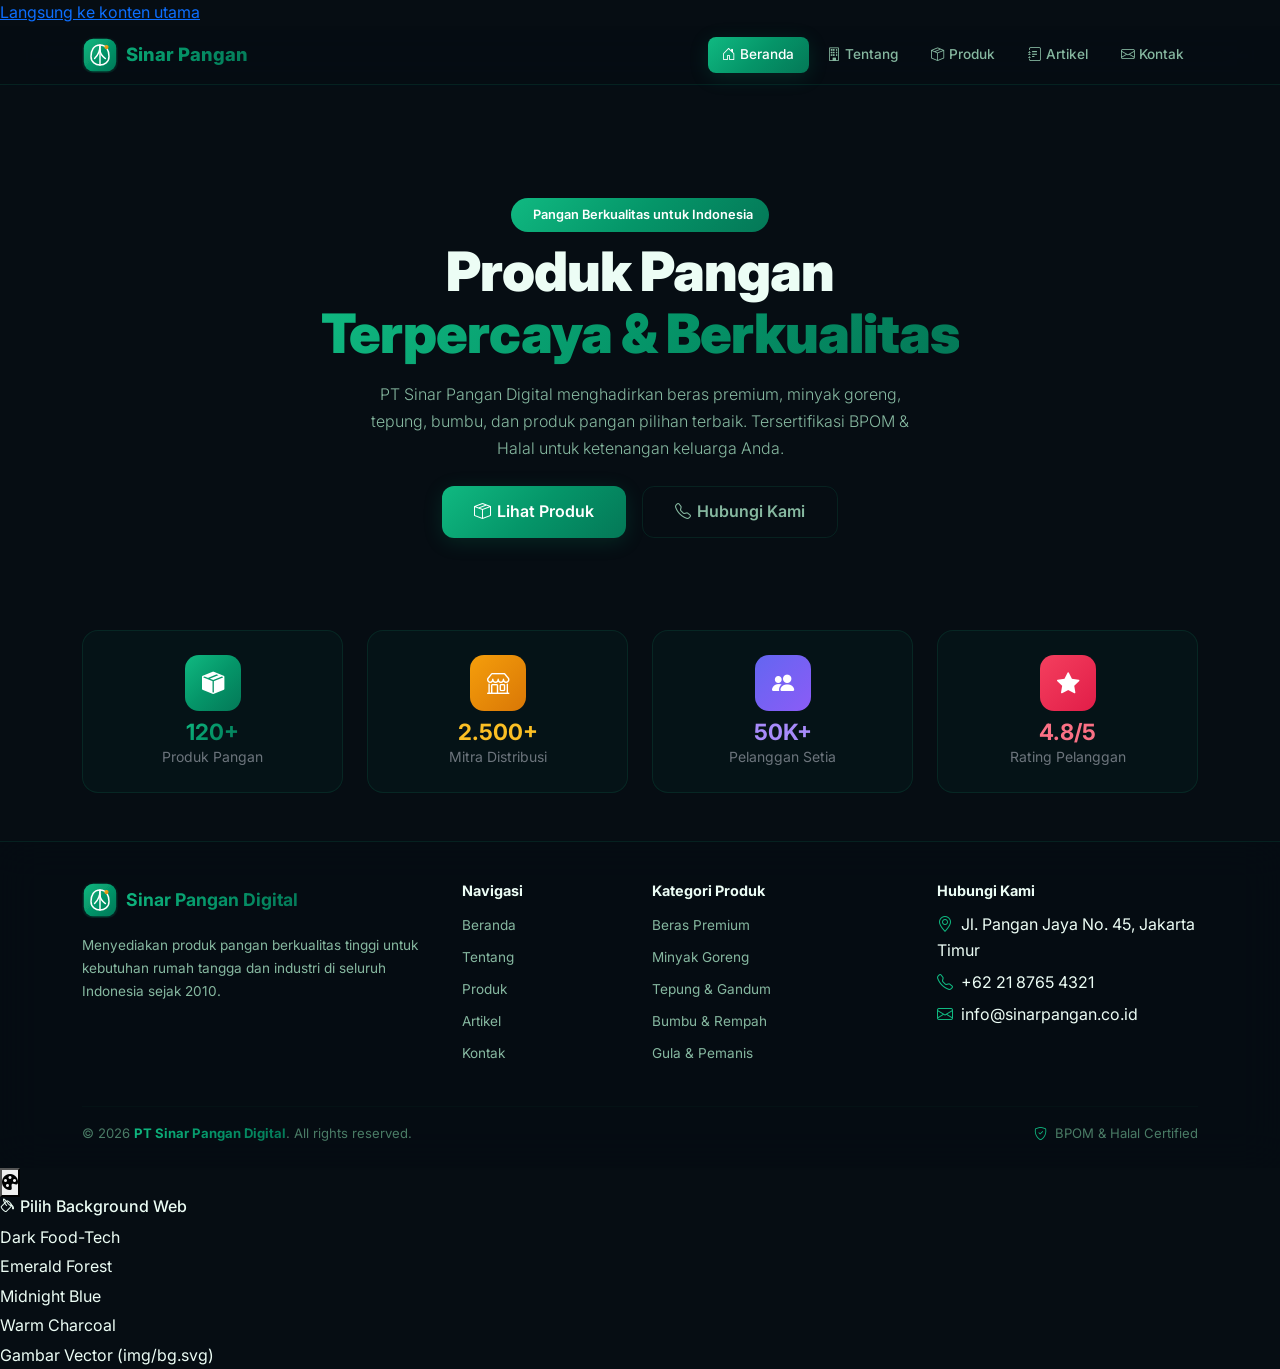
<file: index.html>
<!DOCTYPE html>
<html lang="id">
<head>
    <meta charset="UTF-8">
    <meta name="viewport" content="width=device-width, initial-scale=1.0">
    <meta name="description" content="PT Sinar Pangan Digital - Solusi pangan berkualitas tinggi untuk Indonesia. Beras premium, minyak goreng, tepung, bumbu, dan produk pangan terbaik.">
    <meta name="theme-color" content="#059669">
    <title>PT Sinar Pangan Digital</title>

    <!-- Bootstrap 5 CSS -->
    <link href="https://cdn.jsdelivr.net/npm/bootstrap@5.3.3/dist/css/bootstrap.min.css" rel="stylesheet">
    <!-- Bootstrap Icons -->
    <link href="https://cdn.jsdelivr.net/npm/bootstrap-icons@1.11.3/font/bootstrap-icons.min.css" rel="stylesheet">
    <!-- Google Fonts -->
    <link href="https://fonts.googleapis.com/css2?family=Inter:wght@300;400;500;600;700;800;900&display=swap" rel="stylesheet">
    <!-- Custom CSS -->
    <link href="css/style.css" rel="stylesheet">
</head>
<body>

    <!-- Accessibility: Skip to main content -->
    <a href="#main-content" class="skip-link">Langsung ke konten utama</a>

    <!-- ====== NAVBAR ====== -->
    <nav class="navbar navbar-expand-lg navbar-sp sticky-top" role="navigation" aria-label="Navigasi utama">
        <div class="container">
            <a class="navbar-brand-sp" href="index.html" aria-label="PT Sinar Pangan Digital - Beranda">
                <img src="img/logo.svg" alt="Logo PT Sinar Pangan Digital" class="brand-logo-img">
                <span>Sinar Pangan</span>
            </a>
            <button class="navbar-toggler" type="button" data-bs-toggle="collapse" data-bs-target="#navMain" aria-controls="navMain" aria-expanded="false" aria-label="Toggle navigasi">
                <span class="navbar-toggler-icon"></span>
            </button>
            <div class="collapse navbar-collapse" id="navMain">
                <ul class="navbar-nav nav-sp ms-auto gap-1">
                    <li class="nav-item">
                        <a class="nav-link active" href="index.html" aria-current="page">
                            <i class="bi bi-house-door me-1"></i>Beranda
                        </a>
                    </li>
                    <li class="nav-item">
                        <a class="nav-link" href="tentang.html">
                            <i class="bi bi-building me-1"></i>Tentang
                        </a>
                    </li>
                    <li class="nav-item">
                        <a class="nav-link" href="produk.html">
                            <i class="bi bi-box-seam me-1"></i>Produk
                        </a>
                    </li>
                    <li class="nav-item">
                        <a class="nav-link" href="artikel.html">
                            <i class="bi bi-journal-text me-1"></i>Artikel
                        </a>
                    </li>
                    <li class="nav-item">
                        <a class="nav-link" href="kontak.html">
                            <i class="bi bi-envelope me-1"></i>Kontak
                        </a>
                    </li>
                </ul>
            </div>
        </div>
    </nav>

    <!-- ====== MAIN CONTENT ====== -->
    <main class="main-content" id="main-content" role="main">
        <div class="container mt-4 mb-5">
            <!-- Hero -->
            <section class="hero ani" aria-labelledby="hero-heading">
                <div class="row justify-content-center">
                    <div class="col-lg-9">
                        <div class="section-badge mb-2"><i class="bi bi-leaf"></i> Pangan Berkualitas untuk Indonesia</div>
                        <h1 id="hero-heading">Produk Pangan<br><span class="gradient-text">Terpercaya &amp; Berkualitas</span></h1>
                        <p class="lead">PT Sinar Pangan Digital menghadirkan beras premium, minyak goreng, tepung, bumbu, dan produk pangan pilihan terbaik. Tersertifikasi BPOM &amp; Halal untuk ketenangan keluarga Anda.</p>
                        <div class="d-flex gap-3 justify-content-center flex-wrap">
                            <a href="produk.html" class="btn-sp btn-sp-primary btn-sp-lg"><i class="bi bi-box-seam"></i> Lihat Produk</a>
                            <a href="kontak.html" class="btn-sp btn-sp-outline btn-sp-lg"><i class="bi bi-telephone"></i> Hubungi Kami</a>
                        </div>
                    </div>
                </div>
            </section>

            <!-- Stats -->
            <section class="row g-3 g-md-4 mt-1" aria-label="Statistik perusahaan">
                <div class="col-6 col-md-3 ani ani-d1">
                    <div class="glass text-center py-3 py-md-4">
                        <div class="icon-box icon-box-lg mx-auto mb-2" style="background:var(--primary-gradient);border-radius:14px"><i class="bi bi-box-seam-fill"></i></div>
                        <h3 class="fw-bold mb-0" style="font-size:1.4rem"><span class="gradient-text">120+</span></h3>
                        <p class="text-secondary mb-0 small">Produk Pangan</p>
                    </div>
                </div>
                <div class="col-6 col-md-3 ani ani-d2">
                    <div class="glass text-center py-3 py-md-4">
                        <div class="icon-box icon-box-lg mx-auto mb-2" style="background:var(--accent-gradient);border-radius:14px"><i class="bi bi-shop"></i></div>
                        <h3 class="fw-bold mb-0" style="font-size:1.4rem;color:var(--amber-400)">2.500+</h3>
                        <p class="text-secondary mb-0 small">Mitra Distribusi</p>
                    </div>
                </div>
                <div class="col-6 col-md-3 ani ani-d3">
                    <div class="glass text-center py-3 py-md-4">
                        <div class="icon-box icon-box-lg mx-auto mb-2" style="background:linear-gradient(135deg,#6366f1,#8b5cf6);border-radius:14px"><i class="bi bi-people-fill"></i></div>
                        <h3 class="fw-bold mb-0" style="font-size:1.4rem;color:#a78bfa">50K+</h3>
                        <p class="text-secondary mb-0 small">Pelanggan Setia</p>
                    </div>
                </div>
                <div class="col-6 col-md-3 ani ani-d4">
                    <div class="glass text-center py-3 py-md-4">
                        <div class="icon-box icon-box-lg mx-auto mb-2" style="background:linear-gradient(135deg,#f43f5e,#e11d48);border-radius:14px"><i class="bi bi-star-fill"></i></div>
                        <h3 class="fw-bold mb-0" style="font-size:1.4rem;color:#fb7185">4.8/5</h3>
                        <p class="text-secondary mb-0 small">Rating Pelanggan</p>
                    </div>
                </div>
            </section>
        </div>
    </main>

    <!-- ====== FOOTER ====== -->
    <footer class="footer-sp" role="contentinfo">
        <div class="container">
            <div class="row g-4 mb-4">
                <div class="col-lg-4">
                    <div class="d-flex align-items-center gap-2 mb-3">
                        <img src="img/logo.svg" alt="Logo PT Sinar Pangan Digital" class="brand-logo-img">
                        <span class="footer-brand" style="font-size:1.1rem">Sinar Pangan Digital</span>
                    </div>
                    <p style="color:var(--text-secondary);font-size:.85rem;line-height:1.7">Menyediakan produk pangan berkualitas tinggi untuk kebutuhan rumah tangga dan industri di seluruh Indonesia sejak 2010.</p>
                </div>
                <div class="col-6 col-lg-2">
                    <h6 class="footer-title">Navigasi</h6>
                    <ul class="footer-links">
                        <li><a href="index.html">Beranda</a></li>
                        <li><a href="tentang.html">Tentang</a></li>
                        <li><a href="produk.html">Produk</a></li>
                        <li><a href="artikel.html">Artikel</a></li>
                        <li><a href="kontak.html">Kontak</a></li>
                    </ul>
                </div>
                <div class="col-6 col-lg-3">
                    <h6 class="footer-title">Kategori Produk</h6>
                    <ul class="footer-links">
                        <li><a href="produk.html">Beras Premium</a></li>
                        <li><a href="produk.html">Minyak Goreng</a></li>
                        <li><a href="produk.html">Tepung &amp; Gandum</a></li>
                        <li><a href="produk.html">Bumbu &amp; Rempah</a></li>
                        <li><a href="produk.html">Gula &amp; Pemanis</a></li>
                    </ul>
                </div>
                <div class="col-lg-3">
                    <h6 class="footer-title">Hubungi Kami</h6>
                    <ul class="footer-links">
                        <li><i class="bi bi-geo-alt me-1" style="color:var(--green-500)"></i> Jl. Pangan Jaya No. 45, Jakarta Timur</li>
                        <li><i class="bi bi-telephone me-1" style="color:var(--green-500)"></i> +62 21 8765 4321</li>
                        <li><i class="bi bi-envelope me-1" style="color:var(--green-500)"></i> info@sinarpangan.co.id</li>
                    </ul>
                </div>
            </div>
            <hr style="border-color:var(--glass-border);margin:0 0 1rem">
            <div class="row align-items-center">
                <div class="col-md-6 text-center text-md-start"><p>&copy; 2026 <span class="footer-brand">PT Sinar Pangan Digital</span>. All rights reserved.</p></div>
                <div class="col-md-6 text-center text-md-end"><p><i class="bi bi-shield-check me-1" style="color:var(--green-500)"></i> BPOM &amp; Halal Certified</p></div>
            </div>
        </div>
    </footer>

    <!-- Toast Notification Container -->
    <div id="toastNotif" class="toast-sp" role="alert" aria-live="polite"></div>

    <!-- Bootstrap 5 JS Bundle -->
    <script src="https://cdn.jsdelivr.net/npm/bootstrap@5.3.3/dist/js/bootstrap.bundle.min.js"></script>
    <!-- Custom JS -->
    <script src="js/app.js"></script>
</body>
</html>
</file>
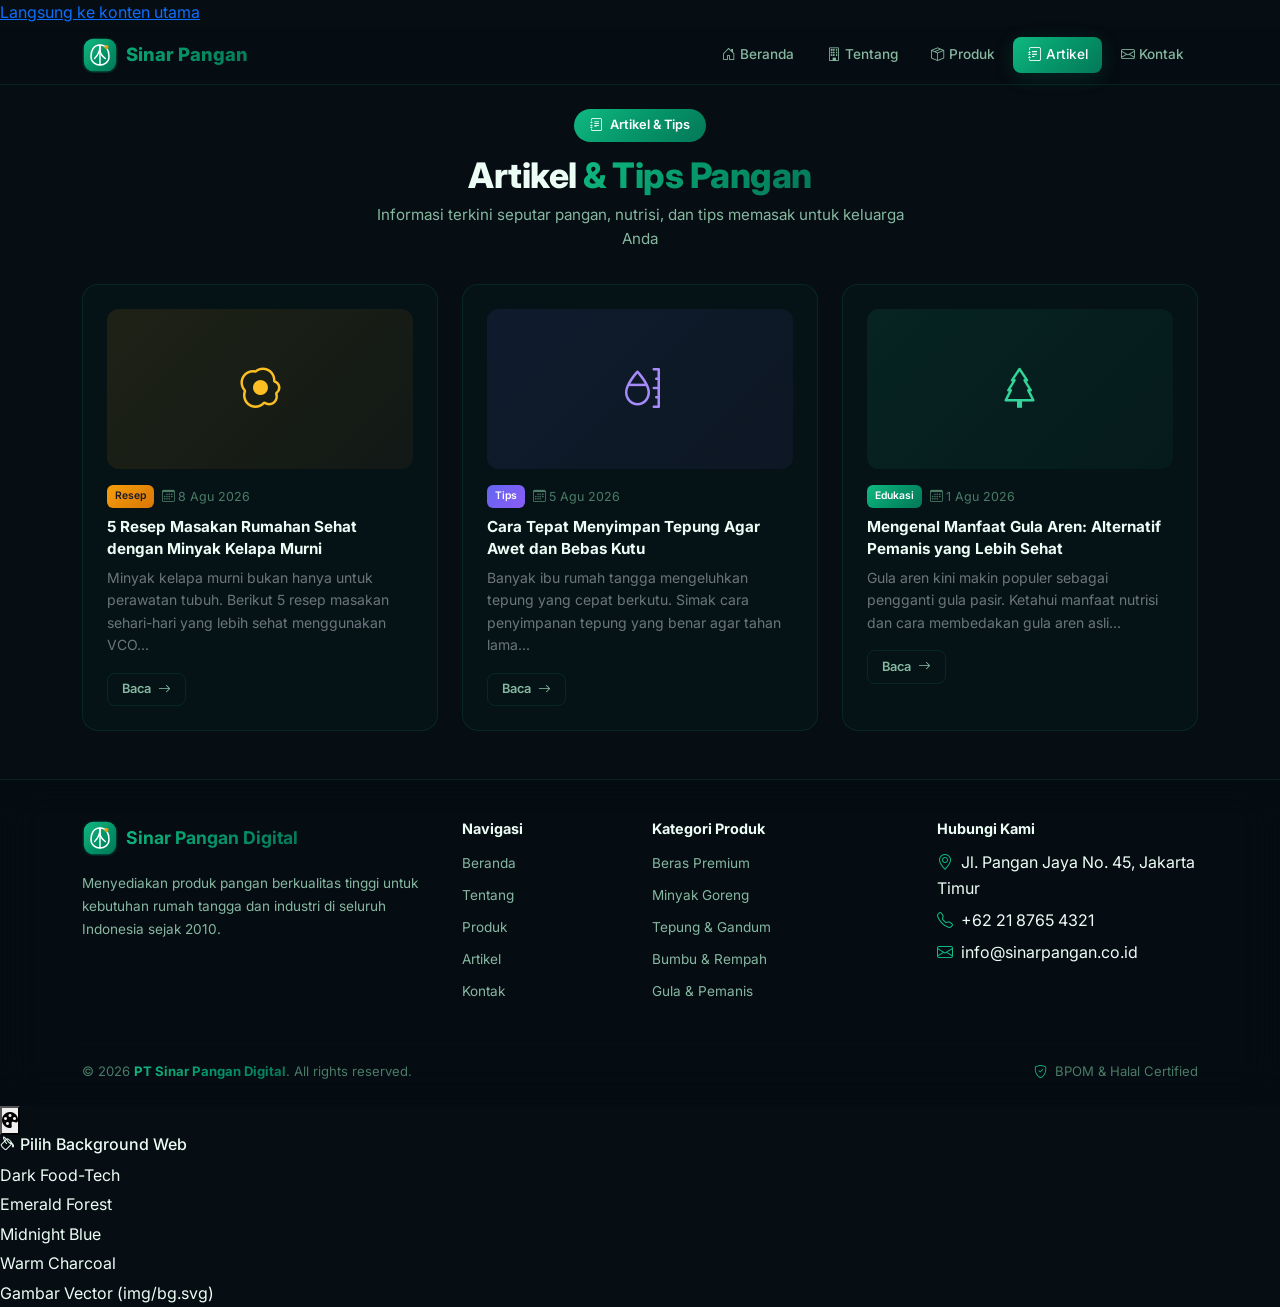
<file: artikel.html>
<!DOCTYPE html>
<html lang="id">
<head>
    <meta charset="UTF-8">
    <meta name="viewport" content="width=device-width, initial-scale=1.0">
    <meta name="description" content="Artikel & Tips Pangan - PT Sinar Pangan Digital. Informasi terkini seputar nutrisi, resep masakan, dan tips dapur sehat.">
    <meta name="theme-color" content="#059669">
    <title>Artikel &amp; Tips - PT Sinar Pangan Digital</title>

    <!-- Bootstrap 5 CSS -->
    <link href="https://cdn.jsdelivr.net/npm/bootstrap@5.3.3/dist/css/bootstrap.min.css" rel="stylesheet">
    <!-- Bootstrap Icons -->
    <link href="https://cdn.jsdelivr.net/npm/bootstrap-icons@1.11.3/font/bootstrap-icons.min.css" rel="stylesheet">
    <!-- Google Fonts -->
    <link href="https://fonts.googleapis.com/css2?family=Inter:wght@300;400;500;600;700;800;900&display=swap" rel="stylesheet">
    <!-- Custom CSS -->
    <link href="css/style.css" rel="stylesheet">
</head>
<body>

    <!-- Accessibility: Skip to main content -->
    <a href="#main-content" class="skip-link">Langsung ke konten utama</a>

    <!-- ====== NAVBAR ====== -->
    <nav class="navbar navbar-expand-lg navbar-sp sticky-top" role="navigation" aria-label="Navigasi utama">
        <div class="container">
            <a class="navbar-brand-sp" href="index.html" aria-label="PT Sinar Pangan Digital - Beranda">
                <img src="img/logo.svg" alt="Logo PT Sinar Pangan Digital" class="brand-logo-img">
                <span>Sinar Pangan</span>
            </a>
            <button class="navbar-toggler" type="button" data-bs-toggle="collapse" data-bs-target="#navMain" aria-controls="navMain" aria-expanded="false" aria-label="Toggle navigasi">
                <span class="navbar-toggler-icon"></span>
            </button>
            <div class="collapse navbar-collapse" id="navMain">
                <ul class="navbar-nav nav-sp ms-auto gap-1">
                    <li class="nav-item">
                        <a class="nav-link" href="index.html">
                            <i class="bi bi-house-door me-1"></i>Beranda
                        </a>
                    </li>
                    <li class="nav-item">
                        <a class="nav-link" href="tentang.html">
                            <i class="bi bi-building me-1"></i>Tentang
                        </a>
                    </li>
                    <li class="nav-item">
                        <a class="nav-link" href="produk.html">
                            <i class="bi bi-box-seam me-1"></i>Produk
                        </a>
                    </li>
                    <li class="nav-item">
                        <a class="nav-link active" href="artikel.html" aria-current="page">
                            <i class="bi bi-journal-text me-1"></i>Artikel
                        </a>
                    </li>
                    <li class="nav-item">
                        <a class="nav-link" href="kontak.html">
                            <i class="bi bi-envelope me-1"></i>Kontak
                        </a>
                    </li>
                </ul>
            </div>
        </div>
    </nav>

    <!-- ====== MAIN CONTENT ====== -->
    <main class="main-content" id="main-content" role="main">
        <div class="container mt-4 mb-5">
            <section class="ani text-center mb-4">
                <div class="section-badge"><i class="bi bi-journal-text"></i> Artikel &amp; Tips</div>
                <h1 class="section-title">Artikel <span class="gradient-text">&amp; Tips Pangan</span></h1>
                <p class="section-subtitle mx-auto">Informasi terkini seputar pangan, nutrisi, dan tips memasak untuk keluarga Anda</p>
            </section>
            <section class="row g-3 g-md-4" aria-label="Daftar artikel" role="list">
                <!-- Article 1 -->
                <div class="col-md-6 col-lg-4 ani ani-d1" role="listitem">
                    <article class="glass article-card h-100">
                        <div class="article-img" style="background:linear-gradient(135deg,rgba(245,158,11,.1),rgba(217,119,6,.06))"><i class="bi bi-egg-fried" style="font-size:2.5rem;color:var(--amber-400)"></i></div>
                        <div class="d-flex align-items-center gap-2 mb-2"><span class="badge-sp badge-sp-amber" style="font-size:.65rem">Resep</span><span class="article-meta"><i class="bi bi-calendar3 me-1"></i>8 Agu 2026</span></div>
                        <h3 class="fw-bold mb-2" style="font-size:.95rem;line-height:1.4">5 Resep Masakan Rumahan Sehat dengan Minyak Kelapa Murni</h3>
                        <p class="text-secondary small mb-3" style="line-height:1.6">Minyak kelapa murni bukan hanya untuk perawatan tubuh. Berikut 5 resep masakan sehari-hari yang lebih sehat menggunakan VCO...</p>
                        <a href="#" class="btn-sp btn-sp-outline btn-sp-sm" onclick="event.preventDefault();showToast('Fitur baca selengkapnya segera hadir!','success')">Baca <i class="bi bi-arrow-right"></i></a>
                    </article>
                </div>
                <!-- Article 2 -->
                <div class="col-md-6 col-lg-4 ani ani-d2" role="listitem">
                    <article class="glass article-card h-100">
                        <div class="article-img" style="background:linear-gradient(135deg,rgba(99,102,241,.1),rgba(139,92,246,.06))"><i class="bi bi-moisture" style="font-size:2.5rem;color:#a78bfa"></i></div>
                        <div class="d-flex align-items-center gap-2 mb-2"><span class="badge-sp" style="font-size:.65rem;background:linear-gradient(135deg,#6366f1,#8b5cf6)">Tips</span><span class="article-meta"><i class="bi bi-calendar3 me-1"></i>5 Agu 2026</span></div>
                        <h3 class="fw-bold mb-2" style="font-size:.95rem;line-height:1.4">Cara Tepat Menyimpan Tepung Agar Awet dan Bebas Kutu</h3>
                        <p class="text-secondary small mb-3" style="line-height:1.6">Banyak ibu rumah tangga mengeluhkan tepung yang cepat berkutu. Simak cara penyimpanan tepung yang benar agar tahan lama...</p>
                        <a href="#" class="btn-sp btn-sp-outline btn-sp-sm" onclick="event.preventDefault();showToast('Fitur baca selengkapnya segera hadir!','success')">Baca <i class="bi bi-arrow-right"></i></a>
                    </article>
                </div>
                <!-- Article 3 -->
                <div class="col-md-6 col-lg-4 ani ani-d3" role="listitem">
                    <article class="glass article-card h-100">
                        <div class="article-img" style="background:linear-gradient(135deg,rgba(16,185,129,.1),rgba(5,150,105,.06))"><i class="bi bi-tree" style="font-size:2.5rem;color:var(--green-400)"></i></div>
                        <div class="d-flex align-items-center gap-2 mb-2"><span class="badge-sp" style="font-size:.65rem">Edukasi</span><span class="article-meta"><i class="bi bi-calendar3 me-1"></i>1 Agu 2026</span></div>
                        <h3 class="fw-bold mb-2" style="font-size:.95rem;line-height:1.4">Mengenal Manfaat Gula Aren: Alternatif Pemanis yang Lebih Sehat</h3>
                        <p class="text-secondary small mb-3" style="line-height:1.6">Gula aren kini makin populer sebagai pengganti gula pasir. Ketahui manfaat nutrisi dan cara membedakan gula aren asli...</p>
                        <a href="#" class="btn-sp btn-sp-outline btn-sp-sm" onclick="event.preventDefault();showToast('Fitur baca selengkapnya segera hadir!','success')">Baca <i class="bi bi-arrow-right"></i></a>
                    </article>
                </div>
            </section>
        </div>
    </main>

    <!-- ====== FOOTER ====== -->
    <footer class="footer-sp" role="contentinfo">
        <div class="container">
            <div class="row g-4 mb-4">
                <div class="col-lg-4">
                    <div class="d-flex align-items-center gap-2 mb-3">
                        <img src="img/logo.svg" alt="Logo PT Sinar Pangan Digital" class="brand-logo-img">
                        <span class="footer-brand" style="font-size:1.1rem">Sinar Pangan Digital</span>
                    </div>
                    <p style="color:var(--text-secondary);font-size:.85rem;line-height:1.7">Menyediakan produk pangan berkualitas tinggi untuk kebutuhan rumah tangga dan industri di seluruh Indonesia sejak 2010.</p>
                </div>
                <div class="col-6 col-lg-2">
                    <h6 class="footer-title">Navigasi</h6>
                    <ul class="footer-links">
                        <li><a href="index.html">Beranda</a></li>
                        <li><a href="tentang.html">Tentang</a></li>
                        <li><a href="produk.html">Produk</a></li>
                        <li><a href="artikel.html">Artikel</a></li>
                        <li><a href="kontak.html">Kontak</a></li>
                    </ul>
                </div>
                <div class="col-6 col-lg-3">
                    <h6 class="footer-title">Kategori Produk</h6>
                    <ul class="footer-links">
                        <li><a href="produk.html">Beras Premium</a></li>
                        <li><a href="produk.html">Minyak Goreng</a></li>
                        <li><a href="produk.html">Tepung &amp; Gandum</a></li>
                        <li><a href="produk.html">Bumbu &amp; Rempah</a></li>
                        <li><a href="produk.html">Gula &amp; Pemanis</a></li>
                    </ul>
                </div>
                <div class="col-lg-3">
                    <h6 class="footer-title">Hubungi Kami</h6>
                    <ul class="footer-links">
                        <li><i class="bi bi-geo-alt me-1" style="color:var(--green-500)"></i> Jl. Pangan Jaya No. 45, Jakarta Timur</li>
                        <li><i class="bi bi-telephone me-1" style="color:var(--green-500)"></i> +62 21 8765 4321</li>
                        <li><i class="bi bi-envelope me-1" style="color:var(--green-500)"></i> info@sinarpangan.co.id</li>
                    </ul>
                </div>
            </div>
            <hr style="border-color:var(--glass-border);margin:0 0 1rem">
            <div class="row align-items-center">
                <div class="col-md-6 text-center text-md-start"><p>&copy; 2026 <span class="footer-brand">PT Sinar Pangan Digital</span>. All rights reserved.</p></div>
                <div class="col-md-6 text-center text-md-end"><p><i class="bi bi-shield-check me-1" style="color:var(--green-500)"></i> BPOM &amp; Halal Certified</p></div>
            </div>
        </div>
    </footer>

    <!-- Toast Notification Container -->
    <div id="toastNotif" class="toast-sp" role="alert" aria-live="polite"></div>

    <!-- Bootstrap 5 JS Bundle -->
    <script src="https://cdn.jsdelivr.net/npm/bootstrap@5.3.3/dist/js/bootstrap.bundle.min.js"></script>
    <!-- Custom JS -->
    <script src="js/app.js"></script>
</body>
</html>
</file>
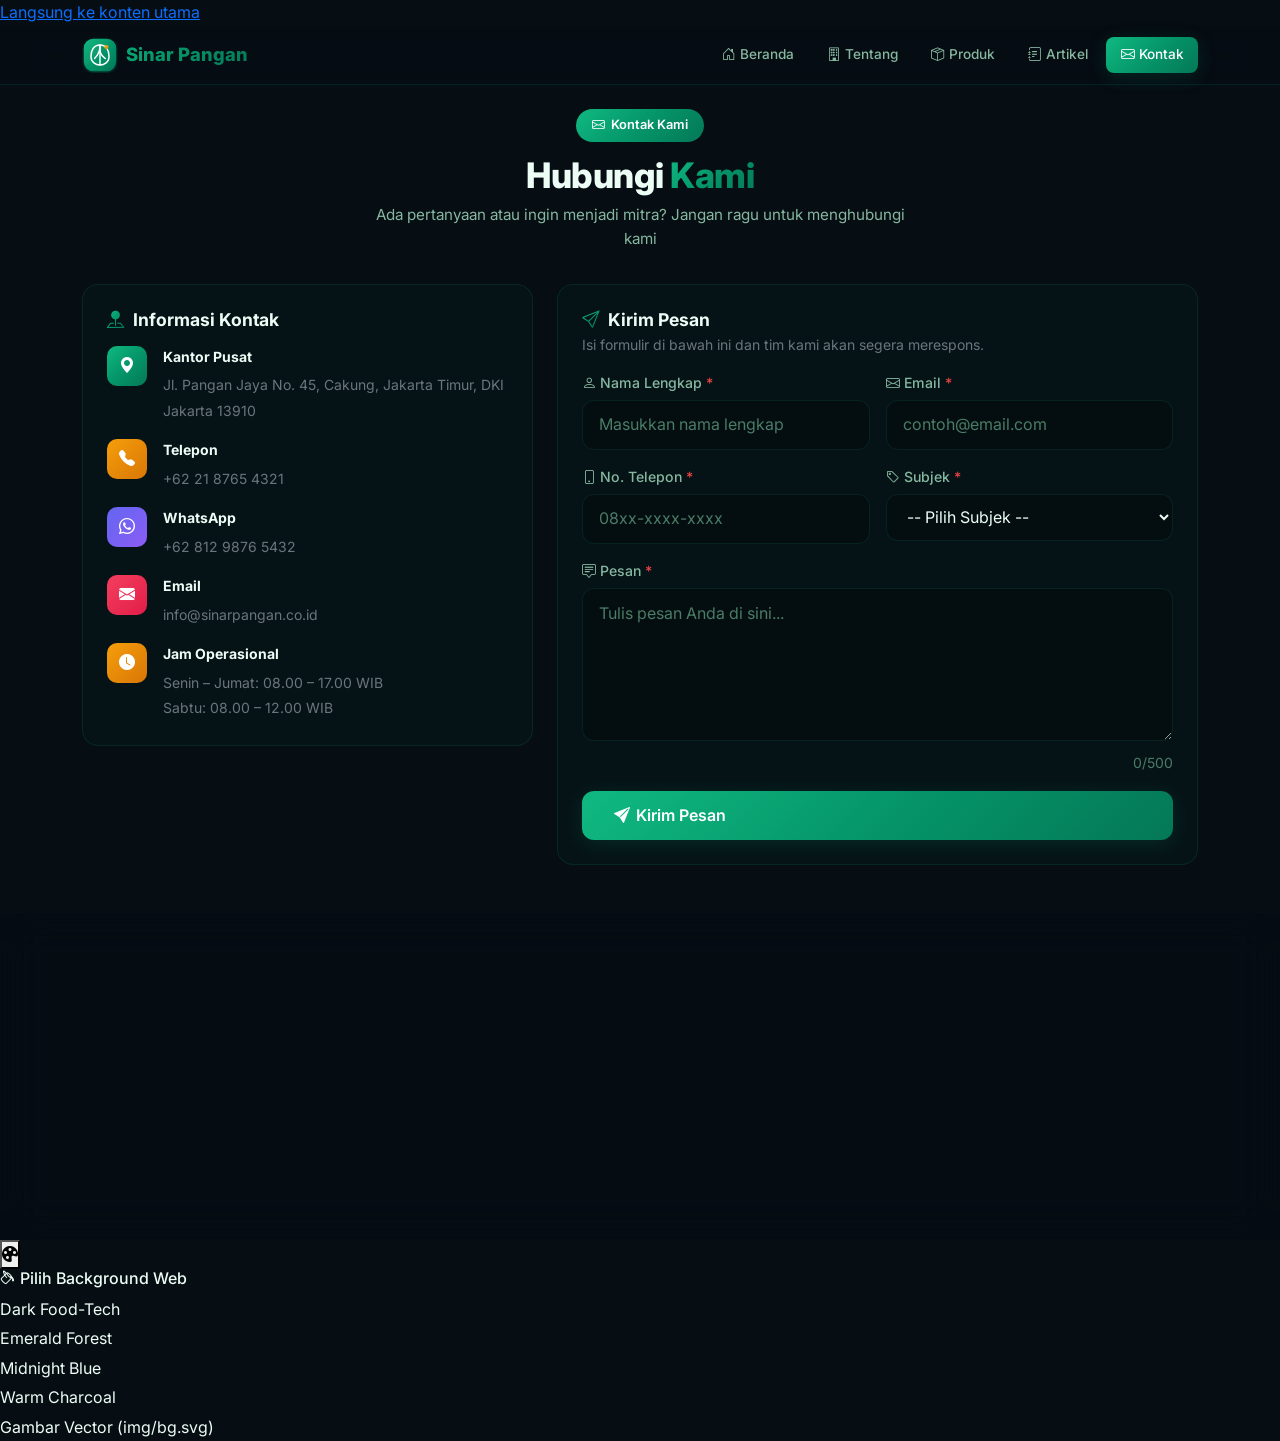
<file: kontak.html>
<!DOCTYPE html>
<html lang="id">
<head>
    <meta charset="UTF-8">
    <meta name="viewport" content="width=device-width, initial-scale=1.0">
    <meta name="description" content="Hubungi PT Sinar Pangan Digital - Informasi kontak kantor pusat dan formulir kirim pesan.">
    <meta name="theme-color" content="#059669">
    <title>Kontak Kami - PT Sinar Pangan Digital</title>

    <!-- Bootstrap 5 CSS -->
    <link href="https://cdn.jsdelivr.net/npm/bootstrap@5.3.3/dist/css/bootstrap.min.css" rel="stylesheet">
    <!-- Bootstrap Icons -->
    <link href="https://cdn.jsdelivr.net/npm/bootstrap-icons@1.11.3/font/bootstrap-icons.min.css" rel="stylesheet">
    <!-- Google Fonts -->
    <link href="https://fonts.googleapis.com/css2?family=Inter:wght@300;400;500;600;700;800;900&display=swap" rel="stylesheet">
    <!-- Custom CSS -->
    <link href="css/style.css" rel="stylesheet">
</head>
<body>

    <!-- Accessibility: Skip to main content -->
    <a href="#main-content" class="skip-link">Langsung ke konten utama</a>

    <!-- ====== NAVBAR ====== -->
    <nav class="navbar navbar-expand-lg navbar-sp sticky-top" role="navigation" aria-label="Navigasi utama">
        <div class="container">
            <a class="navbar-brand-sp" href="index.html" aria-label="PT Sinar Pangan Digital - Beranda">
                <img src="img/logo.svg" alt="Logo PT Sinar Pangan Digital" class="brand-logo-img">
                <span>Sinar Pangan</span>
            </a>
            <button class="navbar-toggler" type="button" data-bs-toggle="collapse" data-bs-target="#navMain" aria-controls="navMain" aria-expanded="false" aria-label="Toggle navigasi">
                <span class="navbar-toggler-icon"></span>
            </button>
            <div class="collapse navbar-collapse" id="navMain">
                <ul class="navbar-nav nav-sp ms-auto gap-1">
                    <li class="nav-item">
                        <a class="nav-link" href="index.html">
                            <i class="bi bi-house-door me-1"></i>Beranda
                        </a>
                    </li>
                    <li class="nav-item">
                        <a class="nav-link" href="tentang.html">
                            <i class="bi bi-building me-1"></i>Tentang
                        </a>
                    </li>
                    <li class="nav-item">
                        <a class="nav-link" href="produk.html">
                            <i class="bi bi-box-seam me-1"></i>Produk
                        </a>
                    </li>
                    <li class="nav-item">
                        <a class="nav-link" href="artikel.html">
                            <i class="bi bi-journal-text me-1"></i>Artikel
                        </a>
                    </li>
                    <li class="nav-item">
                        <a class="nav-link active" href="kontak.html" aria-current="page">
                            <i class="bi bi-envelope me-1"></i>Kontak
                        </a>
                    </li>
                </ul>
            </div>
        </div>
    </nav>

    <!-- ====== MAIN CONTENT ====== -->
    <main class="main-content" id="main-content" role="main">
        <div class="container mt-4 mb-5">
            <section class="ani text-center mb-4">
                <div class="section-badge"><i class="bi bi-envelope"></i> Kontak Kami</div>
                <h1 class="section-title">Hubungi <span class="gradient-text">Kami</span></h1>
                <p class="section-subtitle mx-auto">Ada pertanyaan atau ingin menjadi mitra? Jangan ragu untuk menghubungi kami</p>
            </section>
            <div class="row g-4">
                <!-- Info Kontak -->
                <div class="col-lg-5 ani ani-d1">
                    <div class="glass">
                        <h2 class="fw-bold mb-3" style="font-size:1.1rem"><i class="bi bi-pin-map-fill me-2 gradient-text"></i>Informasi Kontak</h2>
                        <div class="d-flex flex-column gap-3">
                            <div class="d-flex align-items-start gap-3">
                                <div class="icon-box-sm" style="background:var(--primary-gradient);border-radius:10px"><i class="bi bi-geo-alt-fill"></i></div>
                                <div><strong class="small d-block mb-1">Kantor Pusat</strong><span class="text-secondary small">Jl. Pangan Jaya No. 45, Cakung, Jakarta Timur, DKI Jakarta 13910</span></div>
                            </div>
                            <div class="d-flex align-items-start gap-3">
                                <div class="icon-box-sm" style="background:var(--accent-gradient);border-radius:10px"><i class="bi bi-telephone-fill"></i></div>
                                <div><strong class="small d-block mb-1">Telepon</strong><span class="text-secondary small">+62 21 8765 4321</span></div>
                            </div>
                            <div class="d-flex align-items-start gap-3">
                                <div class="icon-box-sm" style="background:linear-gradient(135deg,#6366f1,#8b5cf6);border-radius:10px"><i class="bi bi-whatsapp"></i></div>
                                <div><strong class="small d-block mb-1">WhatsApp</strong><span class="text-secondary small">+62 812 9876 5432</span></div>
                            </div>
                            <div class="d-flex align-items-start gap-3">
                                <div class="icon-box-sm" style="background:linear-gradient(135deg,#f43f5e,#e11d48);border-radius:10px"><i class="bi bi-envelope-fill"></i></div>
                                <div><strong class="small d-block mb-1">Email</strong><span class="text-secondary small">info@sinarpangan.co.id</span></div>
                            </div>
                            <div class="d-flex align-items-start gap-3">
                                <div class="icon-box-sm" style="background:linear-gradient(135deg,#f59e0b,#d97706);border-radius:10px"><i class="bi bi-clock-fill"></i></div>
                                <div><strong class="small d-block mb-1">Jam Operasional</strong><span class="text-secondary small">Senin – Jumat: 08.00 – 17.00 WIB<br>Sabtu: 08.00 – 12.00 WIB</span></div>
                            </div>
                        </div>
                    </div>
                </div>
                <!-- Form Kontak -->
                <div class="col-lg-7 ani ani-d2">
                    <div class="glass">
                        <h2 class="fw-bold mb-1" style="font-size:1.1rem"><i class="bi bi-send me-2 gradient-text"></i>Kirim Pesan</h2>
                        <p class="text-secondary small mb-3">Isi formulir di bawah ini dan tim kami akan segera merespons.</p>
                        <form id="contactForm" novalidate>
                            <div class="row g-3">
                                <div class="col-md-6">
                                    <label for="cNama" class="form-label-sp"><i class="bi bi-person me-1"></i>Nama Lengkap <span style="color:var(--red-500)">*</span></label>
                                    <input type="text" class="form-sp" id="cNama" name="nama" placeholder="Masukkan nama lengkap" required aria-required="true">
                                    <div class="invalid-feedback-sp" id="err-nama"></div>
                                </div>
                                <div class="col-md-6">
                                    <label for="cEmail" class="form-label-sp"><i class="bi bi-envelope me-1"></i>Email <span style="color:var(--red-500)">*</span></label>
                                    <input type="email" class="form-sp" id="cEmail" name="email" placeholder="contoh@email.com" required aria-required="true">
                                    <div class="invalid-feedback-sp" id="err-email"></div>
                                </div>
                                <div class="col-md-6">
                                    <label for="cTelp" class="form-label-sp"><i class="bi bi-phone me-1"></i>No. Telepon <span style="color:var(--red-500)">*</span></label>
                                    <input type="tel" class="form-sp" id="cTelp" name="telepon" placeholder="08xx-xxxx-xxxx" required aria-required="true">
                                    <div class="invalid-feedback-sp" id="err-telp"></div>
                                </div>
                                <div class="col-md-6">
                                    <label for="cSubjek" class="form-label-sp"><i class="bi bi-tag me-1"></i>Subjek <span style="color:var(--red-500)">*</span></label>
                                    <select class="form-sp" id="cSubjek" name="subjek" required aria-required="true">
                                        <option value="">-- Pilih Subjek --</option>
                                        <option value="info_produk">Informasi Produk</option>
                                        <option value="kerjasama">Kerjasama / Mitra</option>
                                        <option value="keluhan">Keluhan / Saran</option>
                                        <option value="lainnya">Lainnya</option>
                                    </select>
                                    <div class="invalid-feedback-sp" id="err-subjek"></div>
                                </div>
                                <div class="col-12">
                                    <label for="cPesan" class="form-label-sp"><i class="bi bi-chat-square-text me-1"></i>Pesan <span style="color:var(--red-500)">*</span></label>
                                    <textarea class="form-sp" id="cPesan" name="pesan" rows="5" placeholder="Tulis pesan Anda di sini..." required aria-required="true"></textarea>
                                    <div class="d-flex justify-content-between mt-1">
                                        <div class="invalid-feedback-sp" id="err-pesan" style="display:block;visibility:hidden"></div>
                                        <span class="small" style="color:var(--text-muted)" id="charCount">0/500</span>
                                    </div>
                                </div>
                                <div class="col-12">
                                    <button type="submit" class="btn-sp btn-sp-primary btn-sp-lg w-100" id="btnSubmit"><i class="bi bi-send-fill"></i> Kirim Pesan</button>
                                </div>
                            </div>
                        </form>
                    </div>
                </div>
            </div>
        </div>
    </main>

    <!-- ====== FOOTER ====== -->
    <footer class="footer-sp" role="contentinfo">
        <div class="container">
            <div class="row g-4 mb-4">
                <div class="col-lg-4">
                    <div class="d-flex align-items-center gap-2 mb-3">
                        <img src="img/logo.svg" alt="Logo PT Sinar Pangan Digital" class="brand-logo-img">
                        <span class="footer-brand" style="font-size:1.1rem">Sinar Pangan Digital</span>
                    </div>
                    <p style="color:var(--text-secondary);font-size:.85rem;line-height:1.7">Menyediakan produk pangan berkualitas tinggi untuk kebutuhan rumah tangga dan industri di seluruh Indonesia sejak 2010.</p>
                </div>
                <div class="col-6 col-lg-2">
                    <h6 class="footer-title">Navigasi</h6>
                    <ul class="footer-links">
                        <li><a href="index.html">Beranda</a></li>
                        <li><a href="tentang.html">Tentang</a></li>
                        <li><a href="produk.html">Produk</a></li>
                        <li><a href="artikel.html">Artikel</a></li>
                        <li><a href="kontak.html">Kontak</a></li>
                    </ul>
                </div>
                <div class="col-6 col-lg-3">
                    <h6 class="footer-title">Kategori Produk</h6>
                    <ul class="footer-links">
                        <li><a href="produk.html">Beras Premium</a></li>
                        <li><a href="produk.html">Minyak Goreng</a></li>
                        <li><a href="produk.html">Tepung &amp; Gandum</a></li>
                        <li><a href="produk.html">Bumbu &amp; Rempah</a></li>
                        <li><a href="produk.html">Gula &amp; Pemanis</a></li>
                    </ul>
                </div>
                <div class="col-lg-3">
                    <h6 class="footer-title">Hubungi Kami</h6>
                    <ul class="footer-links">
                        <li><i class="bi bi-geo-alt me-1" style="color:var(--green-500)"></i> Jl. Pangan Jaya No. 45, Jakarta Timur</li>
                        <li><i class="bi bi-telephone me-1" style="color:var(--green-500)"></i> +62 21 8765 4321</li>
                        <li><i class="bi bi-envelope me-1" style="color:var(--green-500)"></i> info@sinarpangan.co.id</li>
                    </ul>
                </div>
            </div>
            <hr style="border-color:var(--glass-border);margin:0 0 1rem">
            <div class="row align-items-center">
                <div class="col-md-6 text-center text-md-start"><p>&copy; 2026 <span class="footer-brand">PT Sinar Pangan Digital</span>. All rights reserved.</p></div>
                <div class="col-md-6 text-center text-md-end"><p><i class="bi bi-shield-check me-1" style="color:var(--green-500)"></i> BPOM &amp; Halal Certified</p></div>
            </div>
        </div>
    </footer>

    <!-- Toast Notification Container -->
    <div id="toastNotif" class="toast-sp" role="alert" aria-live="polite"></div>

    <!-- Bootstrap 5 JS Bundle -->
    <script src="https://cdn.jsdelivr.net/npm/bootstrap@5.3.3/dist/js/bootstrap.bundle.min.js"></script>
    <!-- Custom JS -->
    <script src="js/app.js"></script>
</body>
</html>
</file>
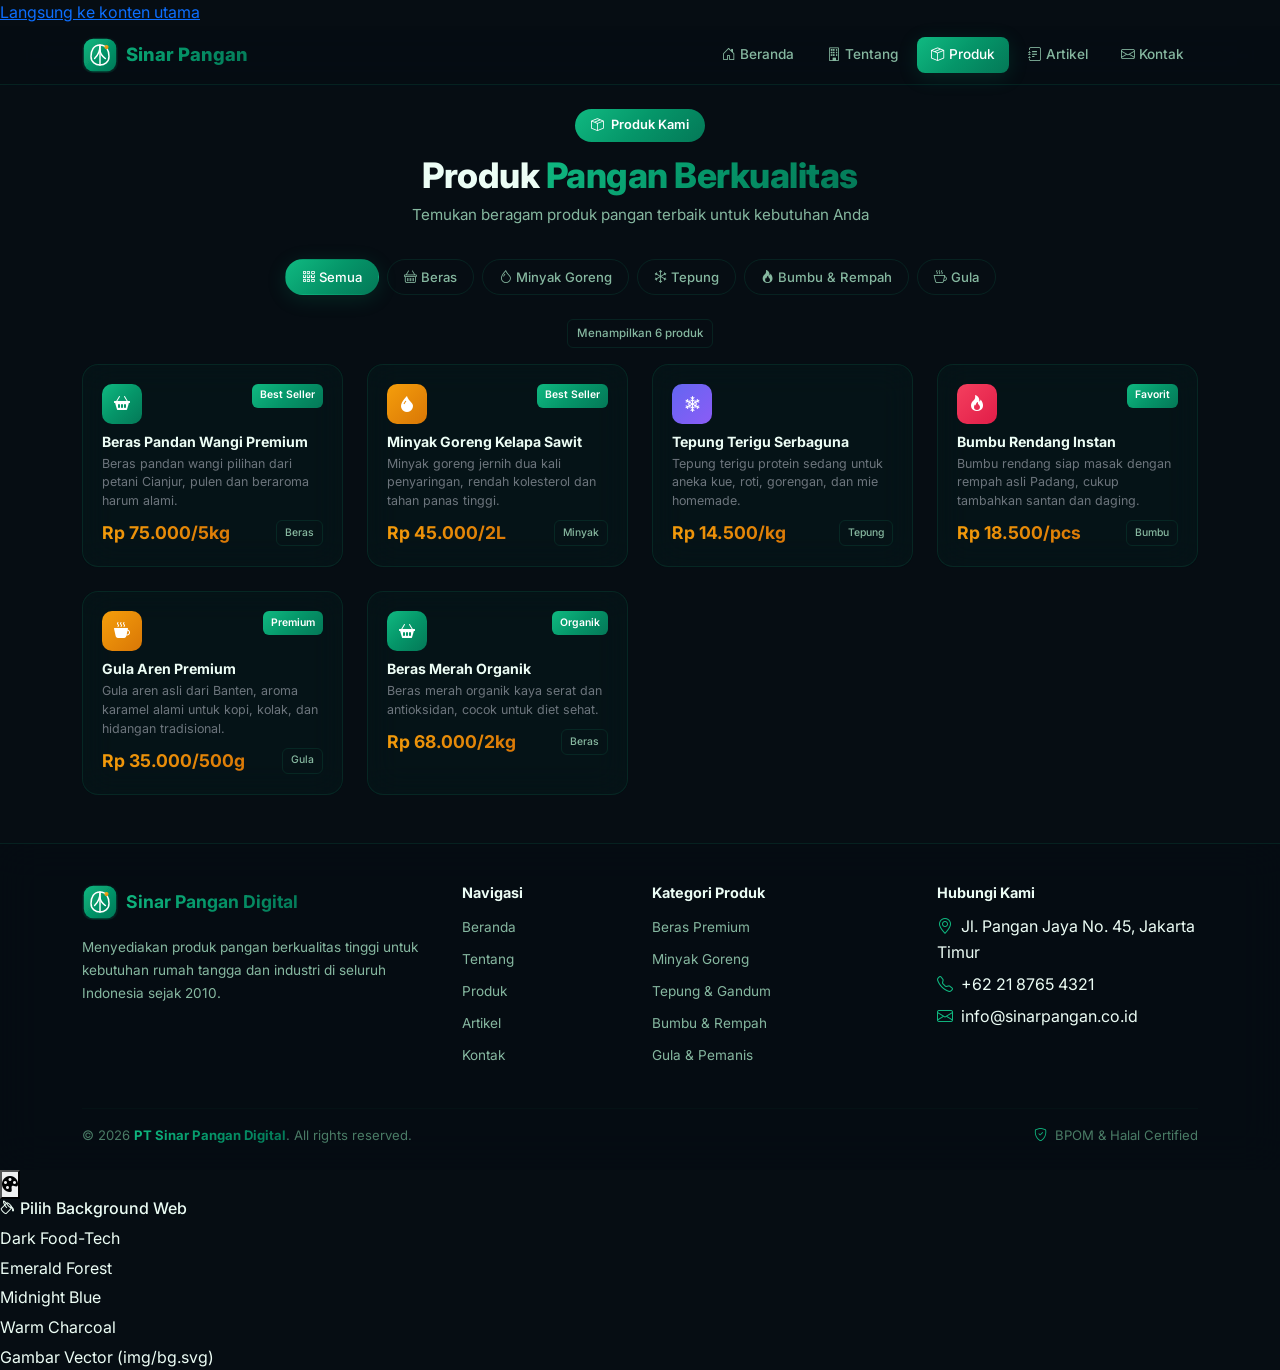
<file: produk.html>
<!DOCTYPE html>
<html lang="id">
<head>
    <meta charset="UTF-8">
    <meta name="viewport" content="width=device-width, initial-scale=1.0">
    <meta name="description" content="Daftar Produk PT Sinar Pangan Digital - Beras premium, minyak goreng, tepung, bumbu rempah, dan gula aren.">
    <meta name="theme-color" content="#059669">
    <title>Produk Kami - PT Sinar Pangan Digital</title>

    <!-- Bootstrap 5 CSS -->
    <link href="https://cdn.jsdelivr.net/npm/bootstrap@5.3.3/dist/css/bootstrap.min.css" rel="stylesheet">
    <!-- Bootstrap Icons -->
    <link href="https://cdn.jsdelivr.net/npm/bootstrap-icons@1.11.3/font/bootstrap-icons.min.css" rel="stylesheet">
    <!-- Google Fonts -->
    <link href="https://fonts.googleapis.com/css2?family=Inter:wght@300;400;500;600;700;800;900&display=swap" rel="stylesheet">
    <!-- Custom CSS -->
    <link href="css/style.css" rel="stylesheet">
</head>
<body>

    <!-- Accessibility: Skip to main content -->
    <a href="#main-content" class="skip-link">Langsung ke konten utama</a>

    <!-- ====== NAVBAR ====== -->
    <nav class="navbar navbar-expand-lg navbar-sp sticky-top" role="navigation" aria-label="Navigasi utama">
        <div class="container">
            <a class="navbar-brand-sp" href="index.html" aria-label="PT Sinar Pangan Digital - Beranda">
                <img src="img/logo.svg" alt="Logo PT Sinar Pangan Digital" class="brand-logo-img">
                <span>Sinar Pangan</span>
            </a>
            <button class="navbar-toggler" type="button" data-bs-toggle="collapse" data-bs-target="#navMain" aria-controls="navMain" aria-expanded="false" aria-label="Toggle navigasi">
                <span class="navbar-toggler-icon"></span>
            </button>
            <div class="collapse navbar-collapse" id="navMain">
                <ul class="navbar-nav nav-sp ms-auto gap-1">
                    <li class="nav-item">
                        <a class="nav-link" href="index.html">
                            <i class="bi bi-house-door me-1"></i>Beranda
                        </a>
                    </li>
                    <li class="nav-item">
                        <a class="nav-link" href="tentang.html">
                            <i class="bi bi-building me-1"></i>Tentang
                        </a>
                    </li>
                    <li class="nav-item">
                        <a class="nav-link active" href="produk.html" aria-current="page">
                            <i class="bi bi-box-seam me-1"></i>Produk
                        </a>
                    </li>
                    <li class="nav-item">
                        <a class="nav-link" href="artikel.html">
                            <i class="bi bi-journal-text me-1"></i>Artikel
                        </a>
                    </li>
                    <li class="nav-item">
                        <a class="nav-link" href="kontak.html">
                            <i class="bi bi-envelope me-1"></i>Kontak
                        </a>
                    </li>
                </ul>
            </div>
        </div>
    </nav>

    <!-- ====== MAIN CONTENT ====== -->
    <main class="main-content" id="main-content" role="main">
        <div class="container mt-4 mb-5">
            <section class="ani text-center mb-4">
                <div class="section-badge"><i class="bi bi-box-seam"></i> Produk Kami</div>
                <h1 class="section-title">Produk <span class="gradient-text">Pangan Berkualitas</span></h1>
                <p class="section-subtitle mx-auto">Temukan beragam produk pangan terbaik untuk kebutuhan Anda</p>
            </section>

            <!-- Filter -->
            <div class="d-flex flex-wrap gap-2 justify-content-center mb-4" role="toolbar" aria-label="Filter kategori produk" id="filterBar">
                <button class="filter-btn active" data-filter="semua" aria-pressed="true"><i class="bi bi-grid-3x3-gap me-1"></i>Semua</button>
                <button class="filter-btn" data-filter="beras" aria-pressed="false"><i class="bi bi-basket me-1"></i>Beras</button>
                <button class="filter-btn" data-filter="minyak" aria-pressed="false"><i class="bi bi-droplet me-1"></i>Minyak Goreng</button>
                <button class="filter-btn" data-filter="tepung" aria-pressed="false"><i class="bi bi-snow me-1"></i>Tepung</button>
                <button class="filter-btn" data-filter="bumbu" aria-pressed="false"><i class="bi bi-fire me-1"></i>Bumbu &amp; Rempah</button>
                <button class="filter-btn" data-filter="gula" aria-pressed="false"><i class="bi bi-cup-hot me-1"></i>Gula</button>
            </div>

            <!-- Product Count -->
            <div class="text-center mb-3">
                <span class="badge-sp badge-sp-outline" id="productCount">Menampilkan 6 produk</span>
            </div>

            <!-- Product Grid (Populated by js/app.js) -->
            <div class="row g-3 g-md-4" id="productGrid" role="list" aria-label="Daftar produk"></div>
        </div>
    </main>

    <!-- ====== FOOTER ====== -->
    <footer class="footer-sp" role="contentinfo">
        <div class="container">
            <div class="row g-4 mb-4">
                <div class="col-lg-4">
                    <div class="d-flex align-items-center gap-2 mb-3">
                        <img src="img/logo.svg" alt="Logo PT Sinar Pangan Digital" class="brand-logo-img">
                        <span class="footer-brand" style="font-size:1.1rem">Sinar Pangan Digital</span>
                    </div>
                    <p style="color:var(--text-secondary);font-size:.85rem;line-height:1.7">Menyediakan produk pangan berkualitas tinggi untuk kebutuhan rumah tangga dan industri di seluruh Indonesia sejak 2010.</p>
                </div>
                <div class="col-6 col-lg-2">
                    <h6 class="footer-title">Navigasi</h6>
                    <ul class="footer-links">
                        <li><a href="index.html">Beranda</a></li>
                        <li><a href="tentang.html">Tentang</a></li>
                        <li><a href="produk.html">Produk</a></li>
                        <li><a href="artikel.html">Artikel</a></li>
                        <li><a href="kontak.html">Kontak</a></li>
                    </ul>
                </div>
                <div class="col-6 col-lg-3">
                    <h6 class="footer-title">Kategori Produk</h6>
                    <ul class="footer-links">
                        <li><a href="produk.html">Beras Premium</a></li>
                        <li><a href="produk.html">Minyak Goreng</a></li>
                        <li><a href="produk.html">Tepung &amp; Gandum</a></li>
                        <li><a href="produk.html">Bumbu &amp; Rempah</a></li>
                        <li><a href="produk.html">Gula &amp; Pemanis</a></li>
                    </ul>
                </div>
                <div class="col-lg-3">
                    <h6 class="footer-title">Hubungi Kami</h6>
                    <ul class="footer-links">
                        <li><i class="bi bi-geo-alt me-1" style="color:var(--green-500)"></i> Jl. Pangan Jaya No. 45, Jakarta Timur</li>
                        <li><i class="bi bi-telephone me-1" style="color:var(--green-500)"></i> +62 21 8765 4321</li>
                        <li><i class="bi bi-envelope me-1" style="color:var(--green-500)"></i> info@sinarpangan.co.id</li>
                    </ul>
                </div>
            </div>
            <hr style="border-color:var(--glass-border);margin:0 0 1rem">
            <div class="row align-items-center">
                <div class="col-md-6 text-center text-md-start"><p>&copy; 2026 <span class="footer-brand">PT Sinar Pangan Digital</span>. All rights reserved.</p></div>
                <div class="col-md-6 text-center text-md-end"><p><i class="bi bi-shield-check me-1" style="color:var(--green-500)"></i> BPOM &amp; Halal Certified</p></div>
            </div>
        </div>
    </footer>

    <!-- Toast Notification Container -->
    <div id="toastNotif" class="toast-sp" role="alert" aria-live="polite"></div>

    <!-- Bootstrap 5 JS Bundle -->
    <script src="https://cdn.jsdelivr.net/npm/bootstrap@5.3.3/dist/js/bootstrap.bundle.min.js"></script>
    <!-- Custom JS -->
    <script src="js/app.js"></script>
</body>
</html>
</file>
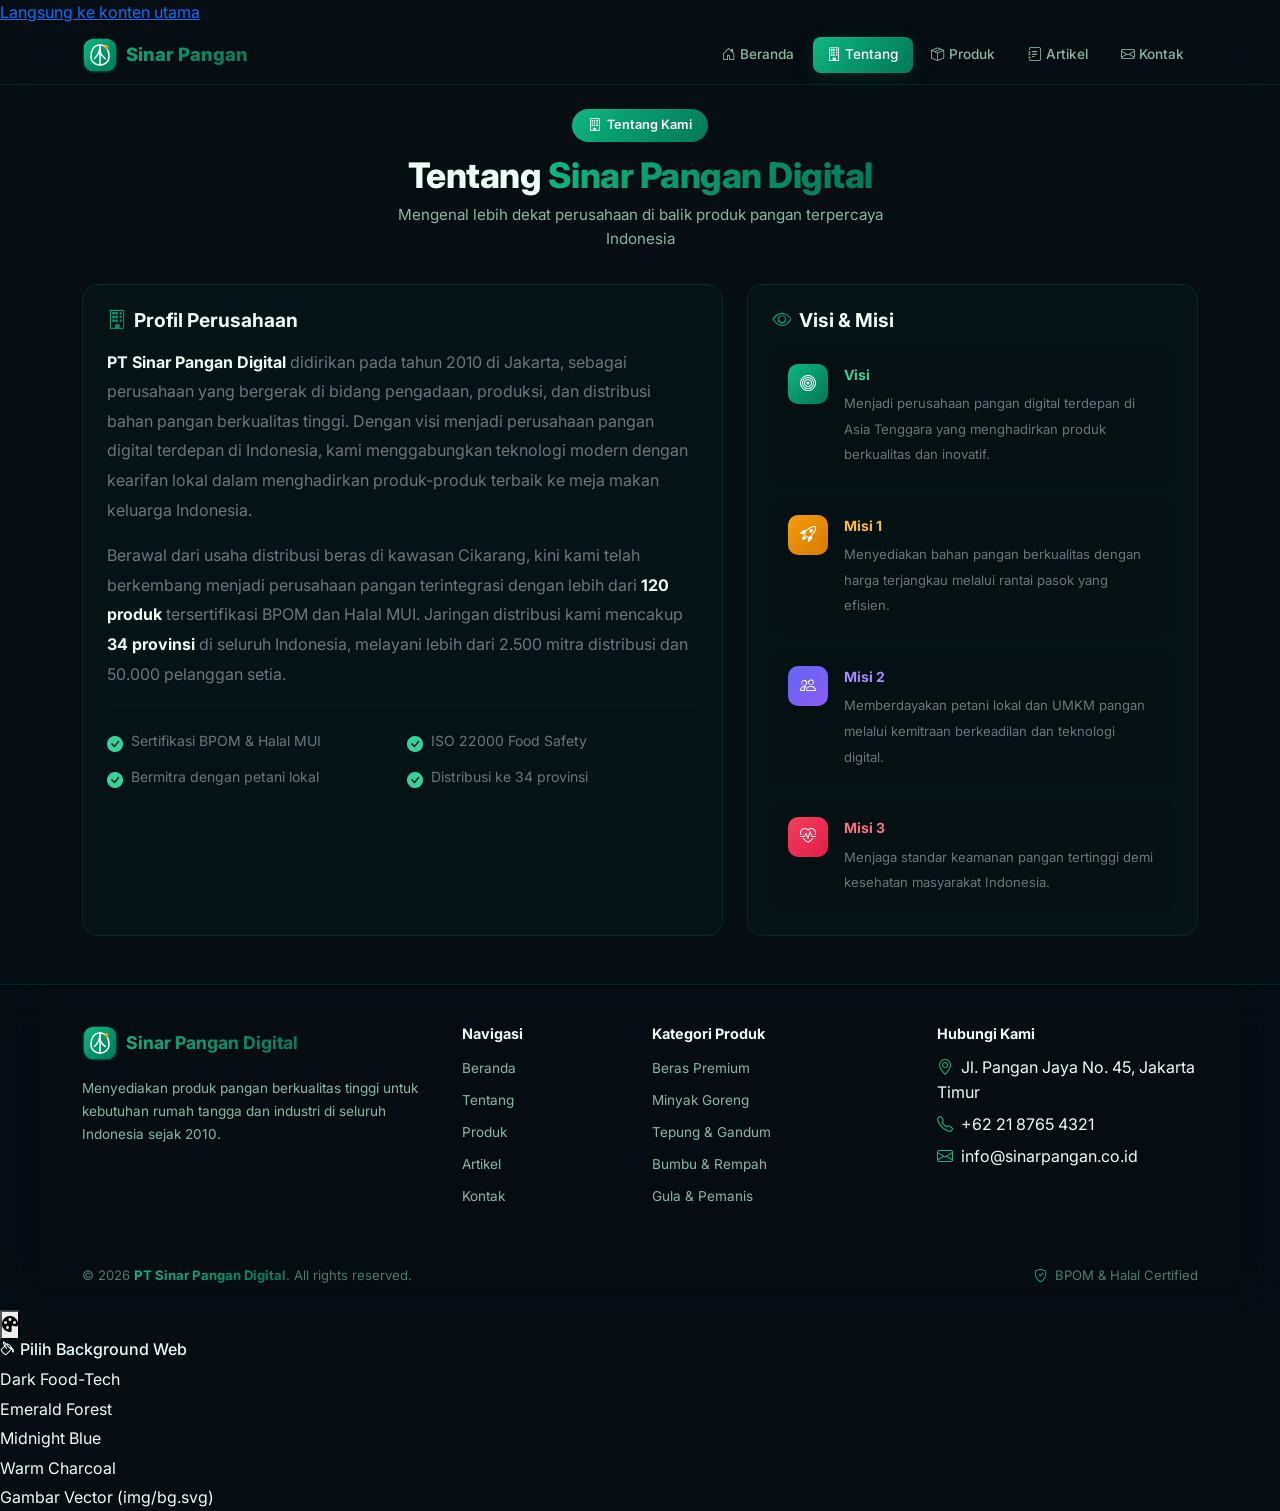
<file: tentang.html>
<!DOCTYPE html>
<html lang="id">
<head>
    <meta charset="UTF-8">
    <meta name="viewport" content="width=device-width, initial-scale=1.0">
    <meta name="description" content="Tentang PT Sinar Pangan Digital - Profil perusahaan, Visi & Misi penyedia pangan berkualitas di Indonesia.">
    <meta name="theme-color" content="#059669">
    <title>Tentang Kami - PT Sinar Pangan Digital</title>

    <!-- Bootstrap 5 CSS -->
    <link href="https://cdn.jsdelivr.net/npm/bootstrap@5.3.3/dist/css/bootstrap.min.css" rel="stylesheet">
    <!-- Bootstrap Icons -->
    <link href="https://cdn.jsdelivr.net/npm/bootstrap-icons@1.11.3/font/bootstrap-icons.min.css" rel="stylesheet">
    <!-- Google Fonts -->
    <link href="https://fonts.googleapis.com/css2?family=Inter:wght@300;400;500;600;700;800;900&display=swap" rel="stylesheet">
    <!-- Custom CSS -->
    <link href="css/style.css" rel="stylesheet">
</head>
<body>

    <!-- Accessibility: Skip to main content -->
    <a href="#main-content" class="skip-link">Langsung ke konten utama</a>

    <!-- ====== NAVBAR ====== -->
    <nav class="navbar navbar-expand-lg navbar-sp sticky-top" role="navigation" aria-label="Navigasi utama">
        <div class="container">
            <a class="navbar-brand-sp" href="index.html" aria-label="PT Sinar Pangan Digital - Beranda">
                <img src="img/logo.svg" alt="Logo PT Sinar Pangan Digital" class="brand-logo-img">
                <span>Sinar Pangan</span>
            </a>
            <button class="navbar-toggler" type="button" data-bs-toggle="collapse" data-bs-target="#navMain" aria-controls="navMain" aria-expanded="false" aria-label="Toggle navigasi">
                <span class="navbar-toggler-icon"></span>
            </button>
            <div class="collapse navbar-collapse" id="navMain">
                <ul class="navbar-nav nav-sp ms-auto gap-1">
                    <li class="nav-item">
                        <a class="nav-link" href="index.html">
                            <i class="bi bi-house-door me-1"></i>Beranda
                        </a>
                    </li>
                    <li class="nav-item">
                        <a class="nav-link active" href="tentang.html" aria-current="page">
                            <i class="bi bi-building me-1"></i>Tentang
                        </a>
                    </li>
                    <li class="nav-item">
                        <a class="nav-link" href="produk.html">
                            <i class="bi bi-box-seam me-1"></i>Produk
                        </a>
                    </li>
                    <li class="nav-item">
                        <a class="nav-link" href="artikel.html">
                            <i class="bi bi-journal-text me-1"></i>Artikel
                        </a>
                    </li>
                    <li class="nav-item">
                        <a class="nav-link" href="kontak.html">
                            <i class="bi bi-envelope me-1"></i>Kontak
                        </a>
                    </li>
                </ul>
            </div>
        </div>
    </nav>

    <!-- ====== MAIN CONTENT ====== -->
    <main class="main-content" id="main-content" role="main">
        <div class="container mt-4 mb-5">
            <section class="ani text-center mb-4">
                <div class="section-badge"><i class="bi bi-building"></i> Tentang Kami</div>
                <h1 class="section-title">Tentang <span class="gradient-text">Sinar Pangan Digital</span></h1>
                <p class="section-subtitle mx-auto">Mengenal lebih dekat perusahaan di balik produk pangan terpercaya Indonesia</p>
            </section>
            <section class="row g-4 align-items-stretch ani">
                <div class="col-lg-7 ani ani-d1">
                    <div class="glass h-100">
                        <h2 class="fw-bold mb-3" style="font-size:1.2rem"><i class="bi bi-building me-2 gradient-text"></i>Profil Perusahaan</h2>
                        <p class="text-secondary" style="line-height:1.85"><strong style="color:var(--text-primary)">PT Sinar Pangan Digital</strong> didirikan pada tahun 2010 di Jakarta, sebagai perusahaan yang bergerak di bidang pengadaan, produksi, dan distribusi bahan pangan berkualitas tinggi. Dengan visi menjadi perusahaan pangan digital terdepan di Indonesia, kami menggabungkan teknologi modern dengan kearifan lokal dalam menghadirkan produk-produk terbaik ke meja makan keluarga Indonesia.</p>
                        <p class="text-secondary" style="line-height:1.85">Berawal dari usaha distribusi beras di kawasan Cikarang, kini kami telah berkembang menjadi perusahaan pangan terintegrasi dengan lebih dari <strong style="color:var(--text-primary)">120 produk</strong> tersertifikasi BPOM dan Halal MUI. Jaringan distribusi kami mencakup <strong style="color:var(--text-primary)">34 provinsi</strong> di seluruh Indonesia, melayani lebih dari 2.500 mitra distribusi dan 50.000 pelanggan setia.</p>
                        <hr style="border-color:var(--glass-border)">
                        <div class="row g-2 mt-1">
                            <div class="col-sm-6"><div class="d-flex align-items-start gap-2"><i class="bi bi-check-circle-fill" style="color:var(--green-400);margin-top:2px"></i><span class="small text-secondary">Sertifikasi BPOM &amp; Halal MUI</span></div></div>
                            <div class="col-sm-6"><div class="d-flex align-items-start gap-2"><i class="bi bi-check-circle-fill" style="color:var(--green-400);margin-top:2px"></i><span class="small text-secondary">ISO 22000 Food Safety</span></div></div>
                            <div class="col-sm-6"><div class="d-flex align-items-start gap-2"><i class="bi bi-check-circle-fill" style="color:var(--green-400);margin-top:2px"></i><span class="small text-secondary">Bermitra dengan petani lokal</span></div></div>
                            <div class="col-sm-6"><div class="d-flex align-items-start gap-2"><i class="bi bi-check-circle-fill" style="color:var(--green-400);margin-top:2px"></i><span class="small text-secondary">Distribusi ke 34 provinsi</span></div></div>
                        </div>
                    </div>
                </div>
                <div class="col-lg-5 ani ani-d2">
                    <div class="glass h-100">
                        <h2 class="fw-bold mb-3" style="font-size:1.2rem"><i class="bi bi-eye me-2 gradient-text"></i>Visi &amp; Misi</h2>
                        <div class="d-flex flex-column gap-3">
                            <div class="d-flex align-items-start gap-3 p-3" style="background:rgba(0,0,0,.2);border-radius:var(--radius-md)">
                                <div class="icon-box-sm" style="background:var(--primary-gradient);border-radius:10px"><i class="bi bi-bullseye"></i></div>
                                <div><strong class="small d-block mb-1" style="color:var(--green-400)">Visi</strong><span class="text-secondary" style="font-size:.82rem;line-height:1.6">Menjadi perusahaan pangan digital terdepan di Asia Tenggara yang menghadirkan produk berkualitas dan inovatif.</span></div>
                            </div>
                            <div class="d-flex align-items-start gap-3 p-3" style="background:rgba(0,0,0,.2);border-radius:var(--radius-md)">
                                <div class="icon-box-sm" style="background:var(--accent-gradient);border-radius:10px"><i class="bi bi-rocket-takeoff"></i></div>
                                <div><strong class="small d-block mb-1" style="color:var(--amber-400)">Misi 1</strong><span class="text-secondary" style="font-size:.82rem;line-height:1.6">Menyediakan bahan pangan berkualitas dengan harga terjangkau melalui rantai pasok yang efisien.</span></div>
                            </div>
                            <div class="d-flex align-items-start gap-3 p-3" style="background:rgba(0,0,0,.2);border-radius:var(--radius-md)">
                                <div class="icon-box-sm" style="background:linear-gradient(135deg,#6366f1,#8b5cf6);border-radius:10px"><i class="bi bi-people"></i></div>
                                <div><strong class="small d-block mb-1" style="color:#a78bfa">Misi 2</strong><span class="text-secondary" style="font-size:.82rem;line-height:1.6">Memberdayakan petani lokal dan UMKM pangan melalui kemitraan berkeadilan dan teknologi digital.</span></div>
                            </div>
                            <div class="d-flex align-items-start gap-3 p-3" style="background:rgba(0,0,0,.2);border-radius:var(--radius-md)">
                                <div class="icon-box-sm" style="background:linear-gradient(135deg,#f43f5e,#e11d48);border-radius:10px"><i class="bi bi-heart-pulse"></i></div>
                                <div><strong class="small d-block mb-1" style="color:#fb7185">Misi 3</strong><span class="text-secondary" style="font-size:.82rem;line-height:1.6">Menjaga standar keamanan pangan tertinggi demi kesehatan masyarakat Indonesia.</span></div>
                            </div>
                        </div>
                    </div>
                </div>
            </section>
        </div>
    </main>

    <!-- ====== FOOTER ====== -->
    <footer class="footer-sp" role="contentinfo">
        <div class="container">
            <div class="row g-4 mb-4">
                <div class="col-lg-4">
                    <div class="d-flex align-items-center gap-2 mb-3">
                        <img src="img/logo.svg" alt="Logo PT Sinar Pangan Digital" class="brand-logo-img">
                        <span class="footer-brand" style="font-size:1.1rem">Sinar Pangan Digital</span>
                    </div>
                    <p style="color:var(--text-secondary);font-size:.85rem;line-height:1.7">Menyediakan produk pangan berkualitas tinggi untuk kebutuhan rumah tangga dan industri di seluruh Indonesia sejak 2010.</p>
                </div>
                <div class="col-6 col-lg-2">
                    <h6 class="footer-title">Navigasi</h6>
                    <ul class="footer-links">
                        <li><a href="index.html">Beranda</a></li>
                        <li><a href="tentang.html">Tentang</a></li>
                        <li><a href="produk.html">Produk</a></li>
                        <li><a href="artikel.html">Artikel</a></li>
                        <li><a href="kontak.html">Kontak</a></li>
                    </ul>
                </div>
                <div class="col-6 col-lg-3">
                    <h6 class="footer-title">Kategori Produk</h6>
                    <ul class="footer-links">
                        <li><a href="produk.html">Beras Premium</a></li>
                        <li><a href="produk.html">Minyak Goreng</a></li>
                        <li><a href="produk.html">Tepung &amp; Gandum</a></li>
                        <li><a href="produk.html">Bumbu &amp; Rempah</a></li>
                        <li><a href="produk.html">Gula &amp; Pemanis</a></li>
                    </ul>
                </div>
                <div class="col-lg-3">
                    <h6 class="footer-title">Hubungi Kami</h6>
                    <ul class="footer-links">
                        <li><i class="bi bi-geo-alt me-1" style="color:var(--green-500)"></i> Jl. Pangan Jaya No. 45, Jakarta Timur</li>
                        <li><i class="bi bi-telephone me-1" style="color:var(--green-500)"></i> +62 21 8765 4321</li>
                        <li><i class="bi bi-envelope me-1" style="color:var(--green-500)"></i> info@sinarpangan.co.id</li>
                    </ul>
                </div>
            </div>
            <hr style="border-color:var(--glass-border);margin:0 0 1rem">
            <div class="row align-items-center">
                <div class="col-md-6 text-center text-md-start"><p>&copy; 2026 <span class="footer-brand">PT Sinar Pangan Digital</span>. All rights reserved.</p></div>
                <div class="col-md-6 text-center text-md-end"><p><i class="bi bi-shield-check me-1" style="color:var(--green-500)"></i> BPOM &amp; Halal Certified</p></div>
            </div>
        </div>
    </footer>

    <!-- Toast Notification Container -->
    <div id="toastNotif" class="toast-sp" role="alert" aria-live="polite"></div>

    <!-- Bootstrap 5 JS Bundle -->
    <script src="https://cdn.jsdelivr.net/npm/bootstrap@5.3.3/dist/js/bootstrap.bundle.min.js"></script>
    <!-- Custom JS -->
    <script src="js/app.js"></script>
</body>
</html>
</file>
<file: css/style.css>
:root {
    /* Warna Background Utama (Ubah kode hex di sini) */
    --dark-bg: #060d13;
    
    /* Overlay kegelapan jika menggunakan gambar background (0.0 - 1.0) */
    --bg-overlay: rgba(6, 13, 19, 0.85);

    --green-50:#ecfdf5;--green-100:#d1fae5;--green-200:#a7f3d0;
    --green-400:#34d399;--green-500:#10b981;--green-600:#059669;
    --green-700:#047857;--green-800:#065f46;--green-900:#064e3b;
    --amber-400:#fbbf24;--amber-500:#f59e0b;--amber-600:#d97706;
    --red-500:#ef4444;--red-600:#dc2626;
    --primary-gradient:linear-gradient(135deg,#10b981 0%,#059669 50%,#047857 100%);
    --accent-gradient:linear-gradient(135deg,#f59e0b 0%,#d97706 100%);
    --danger-gradient:linear-gradient(135deg,#ef4444 0%,#dc2626 100%);
    --glass-bg:rgba(16,185,129,0.04);
    --glass-border:rgba(16,185,129,0.12);
    --glass-border-hover:rgba(16,185,129,0.25);
    --text-primary:#ecfdf5;
    --text-secondary:#86b8a0;
    --text-muted:#4a7c66;
    --radius-sm:8px;--radius-md:12px;--radius-lg:16px;--radius-xl:20px;--radius-full:9999px;
    --shadow-glow:0 4px 20px rgba(16,185,129,0.15);
    --shadow-glow-lg:0 8px 40px rgba(16,185,129,0.2);
    --transition:0.3s cubic-bezier(0.4,0,0.2,1);
}

/* -- Reset & Base -- */
*,*::before,*::after{box-sizing:border-box;margin:0;padding:0}
body {
    font-family:'Inter',-apple-system,BlinkMacSystemFont,sans-serif;
    background-color: #060d13;
    
    /* Gambar background dari folder img/bg.jpg */
    background-image: linear-gradient(rgba(6, 13, 19, 0.75), rgba(6, 13, 19, 0.75)), url('../img/bg.jpg');
    background-size: cover;
    background-position: center;
    background-attachment: fixed;
    background-repeat: no-repeat;

    color: var(--text-primary);
    min-height: 100vh; display: flex; flex-direction: column;
    overflow-x: hidden; line-height: 1.6; -webkit-font-smoothing: antialiased;
}

/* -- Navbar -- */
.navbar-sp{background:rgba(6,13,19,.88);backdrop-filter:blur(24px) saturate(180%);-webkit-backdrop-filter:blur(24px) saturate(180%);border-bottom:1px solid var(--glass-border);padding:.6rem 0;z-index:1050;transition:var(--transition)}
.navbar-brand-sp{font-weight:800;font-size:1.15rem;background:var(--primary-gradient);-webkit-background-clip:text;-webkit-text-fill-color:transparent;background-clip:text;display:flex;align-items:center;gap:.5rem;text-decoration:none}
.brand-logo{width:34px;height:34px;background:var(--primary-gradient);border-radius:10px;display:flex;align-items:center;justify-content:center;-webkit-text-fill-color:#fff;flex-shrink:0}
.brand-logo-img{height:36px;width:36px;object-fit:cover;border-radius:10px;flex-shrink:0;transition:var(--transition)}
.brand-logo-img:hover{transform:scale(1.08)}
.nav-sp .nav-link{color:var(--text-secondary)!important;font-weight:500;font-size:.85rem;padding:.45rem .9rem!important;border-radius:var(--radius-sm);transition:var(--transition)}
.nav-sp .nav-link:hover{color:var(--text-primary)!important;background:var(--glass-bg)}
.nav-sp .nav-link.active{color:#fff!important;background:var(--primary-gradient);box-shadow:var(--shadow-glow)}
.navbar-toggler{border:1px solid var(--glass-border);padding:.35rem .55rem}
.navbar-toggler-icon{filter:invert(1)}

/* -- Glass Card -- */
.glass{background:var(--glass-bg);backdrop-filter:blur(16px);-webkit-backdrop-filter:blur(16px);border:1px solid var(--glass-border);border-radius:var(--radius-lg);padding:1.5rem;transition:var(--transition)}
.glass:hover{border-color:var(--glass-border-hover);box-shadow:0 8px 30px rgba(0,0,0,.25);transform:translateY(-2px)}
.glass-static{background:var(--glass-bg);backdrop-filter:blur(16px);border:1px solid var(--glass-border);border-radius:var(--radius-lg);padding:1.5rem}

/* -- Icon Box -- */
.icon-box{width:48px;height:48px;border-radius:var(--radius-md);display:inline-flex;align-items:center;justify-content:center;flex-shrink:0;font-size:1.2rem;color:#fff}
.icon-box-sm{width:40px;height:40px;font-size:1rem;display:inline-flex;align-items:center;justify-content:center;flex-shrink:0;color:#fff}
.icon-box-lg{width:56px;height:56px;font-size:1.4rem;display:inline-flex;align-items:center;justify-content:center;flex-shrink:0;color:#fff}

/* -- Buttons -- */
.btn-sp{border:none;color:#fff;font-weight:600;padding:.6rem 1.5rem;border-radius:var(--radius-md);transition:var(--transition);cursor:pointer;display:inline-flex;align-items:center;gap:.4rem;text-decoration:none;font-size:.9rem}
.btn-sp-primary{background:var(--primary-gradient);box-shadow:var(--shadow-glow)}
.btn-sp-primary:hover{transform:translateY(-2px);box-shadow:var(--shadow-glow-lg);color:#fff}
.btn-sp-accent{background:var(--accent-gradient);box-shadow:0 4px 15px rgba(245,158,11,.25)}
.btn-sp-accent:hover{transform:translateY(-2px);color:#fff}
.btn-sp-outline{background:transparent;border:1px solid var(--glass-border);color:var(--text-secondary);box-shadow:none}
.btn-sp-outline:hover{background:var(--glass-bg);color:var(--text-primary);border-color:var(--glass-border-hover)}
.btn-sp-sm{padding:.35rem .9rem;font-size:.8rem;border-radius:var(--radius-sm)}
.btn-sp-lg{padding:.75rem 2rem;font-size:1rem;border-radius:var(--radius-md)}

/* -- Form Controls -- */
.form-sp{background:rgba(0,0,0,.25);border:1px solid var(--glass-border);color:var(--text-primary);border-radius:var(--radius-md);padding:.7rem 1rem;transition:var(--transition);font-family:inherit;width:100%}
.form-sp:focus{background:rgba(0,0,0,.35);border-color:var(--green-500);color:var(--text-primary);box-shadow:0 0 0 3px rgba(16,185,129,.2);outline:none}
.form-sp::placeholder{color:var(--text-muted)}
.form-sp.is-invalid{border-color:var(--red-500)}
.form-sp.is-invalid:focus{box-shadow:0 0 0 3px rgba(239,68,68,.2)}
.form-sp.is-valid{border-color:var(--green-500)}
.form-sp.is-valid:focus{box-shadow:0 0 0 3px rgba(16,185,129,.2)}
.invalid-feedback-sp{color:var(--red-500);font-size:.8rem;margin-top:.3rem;display:none}
.form-sp.is-invalid~.invalid-feedback-sp{display:block}
label.form-label-sp{font-weight:500;font-size:.88rem;color:var(--text-secondary);margin-bottom:.35rem;display:block}

/* -- Badge -- */
.badge-sp{background:var(--primary-gradient);font-weight:600;font-size:.72rem;padding:.35em .75em;border-radius:6px;display:inline-flex;align-items:center;gap:.25rem;color:#fff}
.badge-sp-amber{background:var(--accent-gradient);color:#1a1a2e}
.badge-sp-outline{background:transparent;border:1px solid var(--glass-border);color:var(--text-secondary);font-weight:500}

/* -- Section Headers -- */
.section-badge{display:inline-flex;align-items:center;gap:.4rem;font-size:.8rem;font-weight:600;padding:.4rem 1rem;background:var(--primary-gradient);border-radius:var(--radius-full);margin-bottom:.75rem;color:#fff}
.section-title{font-weight:800;font-size:1.75rem;margin-bottom:.4rem;letter-spacing:-.5px;line-height:1.2}
.section-subtitle{color:var(--text-secondary);font-size:.95rem;margin-bottom:2rem;max-width:550px}
.section-subtitle.mx-auto{margin-left:auto;margin-right:auto}
.gradient-text{background:var(--primary-gradient);-webkit-background-clip:text;-webkit-text-fill-color:transparent;background-clip:text}

/* -- Footer -- */
.footer-sp{background:rgba(6,13,19,.92);backdrop-filter:blur(20px);border-top:1px solid var(--glass-border);padding:2.5rem 0 1.5rem;position:relative;z-index:1}
.footer-sp p{margin:0;color:var(--text-muted);font-size:.82rem}
.footer-brand{font-weight:700;background:var(--primary-gradient);-webkit-background-clip:text;-webkit-text-fill-color:transparent;background-clip:text}
.footer-links{list-style:none;padding:0}
.footer-links li{margin-bottom:.4rem}
.footer-links a{color:var(--text-secondary);text-decoration:none;font-size:.85rem;transition:var(--transition)}
.footer-links a:hover{color:var(--green-400)}
.footer-title{font-weight:700;font-size:.9rem;margin-bottom:.8rem;color:var(--text-primary)}

/* -- Main Content -- */
.main-content{position:relative;z-index:1;flex:1}

/* -- Hero -- */
.hero{padding:3rem 0 2.5rem;text-align:center}
.hero h1{font-size:2rem;font-weight:900;letter-spacing:-1px;margin-bottom:1rem;line-height:1.15}
.hero .lead{color:var(--text-secondary);font-size:1rem;max-width:540px;margin:0 auto 1.5rem;line-height:1.7}

/* -- Filter Buttons -- */
.filter-btn{padding:.4rem 1rem;border-radius:var(--radius-full);border:1px solid var(--glass-border);background:transparent;color:var(--text-secondary);font-weight:500;font-size:.82rem;cursor:pointer;transition:var(--transition);white-space:nowrap}
.filter-btn:hover{background:var(--glass-bg);color:var(--text-primary);border-color:var(--glass-border-hover)}
.filter-btn.active{background:var(--primary-gradient);color:#fff;border-color:transparent;box-shadow:var(--shadow-glow)}

/* -- Product Card -- */
.product-card{transition:var(--transition);opacity:1;transform:scale(1)}
.product-card.hiding{opacity:0;transform:scale(.92)}
.price-tag{font-weight:700;font-size:1.1rem;background:var(--accent-gradient);-webkit-background-clip:text;-webkit-text-fill-color:transparent;background-clip:text}

/* -- Article Card -- */
.article-card{overflow:hidden}
.article-img{height:160px;border-radius:var(--radius-md);display:flex;align-items:center;justify-content:center;margin-bottom:1rem;position:relative;overflow:hidden}
.article-meta{font-size:.78rem;color:var(--text-muted)}

/* -- Toast Notification -- */
.toast-sp{position:fixed;bottom:2rem;right:2rem;padding:1rem 1.5rem;border-radius:var(--radius-md);color:#fff;font-weight:600;font-size:.9rem;z-index:9999;display:flex;align-items:center;gap:.5rem;transform:translateY(120%);opacity:0;transition:all .4s cubic-bezier(.34,1.56,.64,1);box-shadow:0 10px 30px rgba(0,0,0,.4)}
.toast-sp.show{transform:translateY(0);opacity:1}
.toast-sp.success{background:var(--green-700);border:1px solid var(--green-500)}
.toast-sp.error{background:#7f1d1d;border:1px solid var(--red-500)}

/* -- Animations -- */
@keyframes fadeInUp{from{opacity:0;transform:translateY(25px)}to{opacity:1;transform:translateY(0)}}
.ani{animation:fadeInUp .5s ease-out forwards}
.ani-d1{animation-delay:.08s}.ani-d2{animation-delay:.16s}.ani-d3{animation-delay:.24s}.ani-d4{animation-delay:.32s}




/* ============ RESPONSIVE — Tablet ============ */
@media(min-width:768px){
    .hero{padding:4.5rem 0 3.5rem}
    .hero h1{font-size:2.8rem}
    .section-title{font-size:2rem}
}

/* ============ RESPONSIVE — Desktop ============ */
@media(min-width:1024px){
    .hero{padding:5.5rem 0 4rem}
    .hero h1{font-size:3.4rem}
    .section-title{font-size:2.2rem}
    .navbar-sp{padding:.7rem 0}
}
</file>
